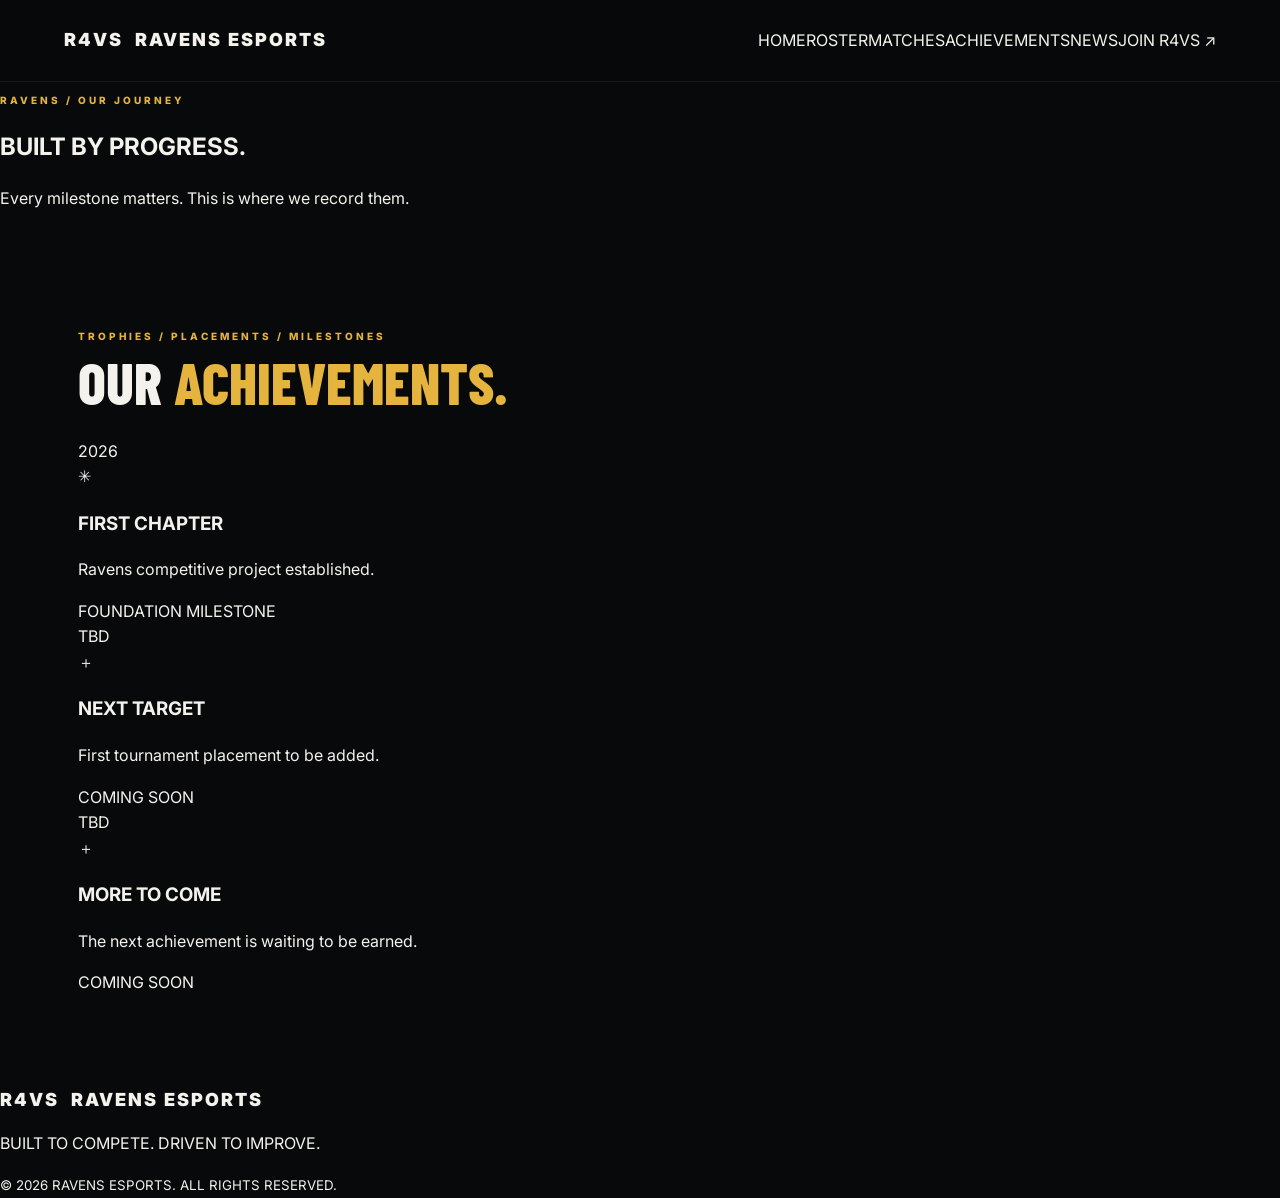
<file: achievements.html>
<!doctype html>
<html lang="en"><head><meta charset="utf-8"><meta name="viewport" content="width=device-width, initial-scale=1"><title>Achievements — RAVENS R4VS</title><link rel="preconnect" href="https://fonts.googleapis.com"><link href="https://fonts.googleapis.com/css2?family=Barlow+Condensed:wght@500;600;700;800;900&family=Inter:wght@400;500;600;700;800&display=swap" rel="stylesheet"><link rel="stylesheet" href="styles.css"></head><body><div class="noise"></div><header class="site-header"><a class="brand" href="index.html"><span class="brand-mark">R<span>4</span>VS</span><span class="brand-sub">RAVENS ESPORTS</span></a><button class="menu-toggle" aria-label="Open navigation" aria-expanded="false">☰</button><nav class="main-nav"><a href="index.html">HOME</a><a href="roster.html">ROSTER</a><a href="matches.html">MATCHES</a><a class="active" href="achievements.html">ACHIEVEMENTS</a><a href="news.html">NEWS</a><a href="join.html" class="nav-cta">JOIN R4VS ↗</a></nav></header><main class="inner-page"><section class="page-hero"><p class="eyebrow">RAVENS / OUR JOURNEY</p><h1>BUILT BY <span>PROGRESS.</span></h1><p>Every milestone matters. This is where we record them.</p></section><section class="section"><div class="section-heading"><div><p class="eyebrow">TROPHIES / PLACEMENTS / MILESTONES</p><h2>OUR <span>ACHIEVEMENTS.</span></h2></div></div><div class="achievement-grid"><article class="achievement-card"><span class="achievement-year">2026</span><div class="trophy">✳</div><h3>FIRST CHAPTER</h3><p>Ravens competitive project established.</p><span class="role">FOUNDATION MILESTONE</span></article><article class="achievement-card muted"><span class="achievement-year">TBD</span><div class="trophy">＋</div><h3>NEXT TARGET</h3><p>First tournament placement to be added.</p><span class="role">COMING SOON</span></article><article class="achievement-card muted"><span class="achievement-year">TBD</span><div class="trophy">＋</div><h3>MORE TO COME</h3><p>The next achievement is waiting to be earned.</p><span class="role">COMING SOON</span></article></div></section></main><footer class="site-footer"><a class="brand" href="index.html"><span class="brand-mark">R<span>4</span>VS</span><span class="brand-sub">RAVENS ESPORTS</span></a><p>BUILT TO COMPETE. DRIVEN TO IMPROVE.</p><small>© 2026 RAVENS ESPORTS. ALL RIGHTS RESERVED.</small></footer><script src="script.js"></script></body></html>
</file>
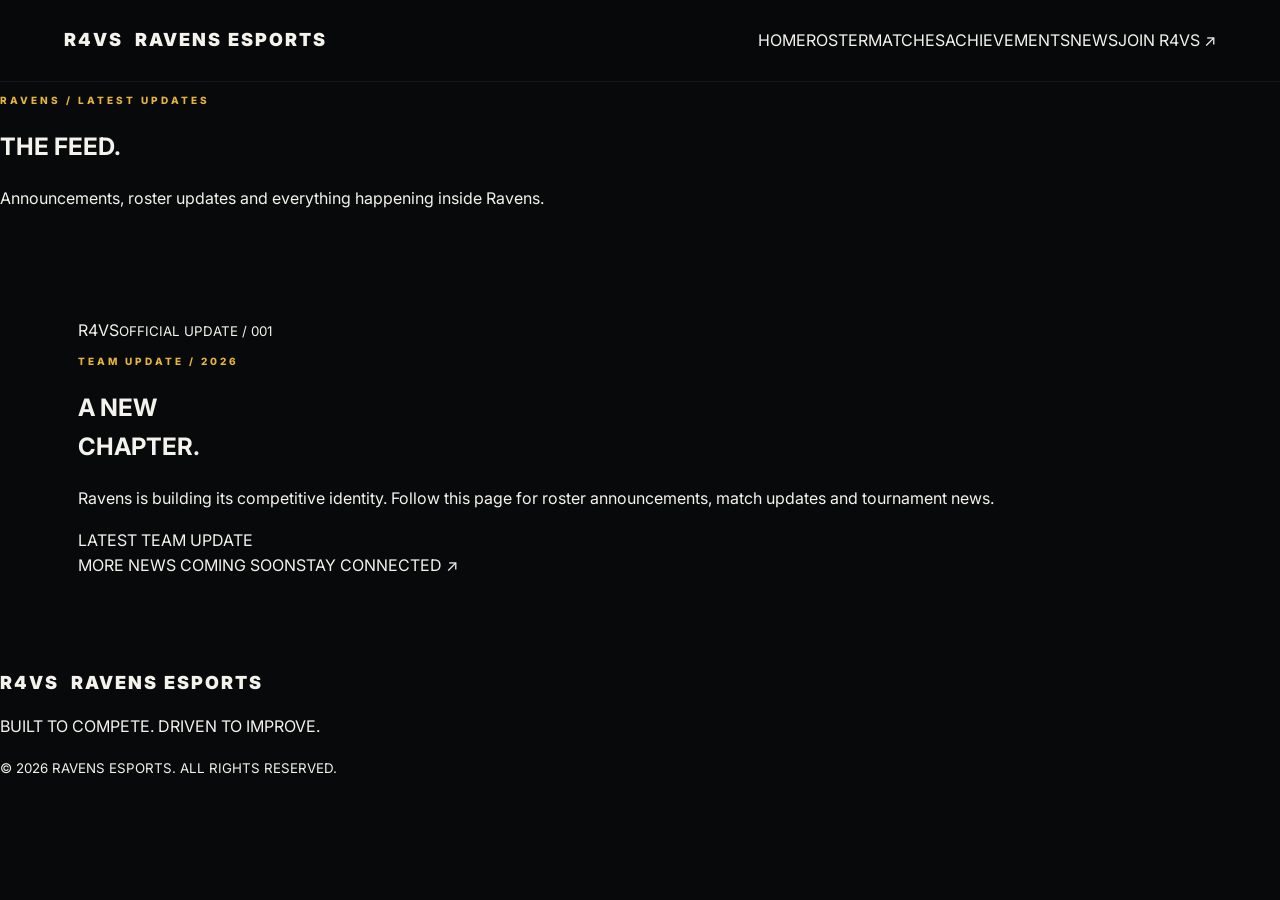
<file: news.html>
<!doctype html>
<html lang="en"><head><meta charset="utf-8"><meta name="viewport" content="width=device-width, initial-scale=1"><title>News — RAVENS R4VS</title><link rel="preconnect" href="https://fonts.googleapis.com"><link href="https://fonts.googleapis.com/css2?family=Barlow+Condensed:wght@500;600;700;800;900&family=Inter:wght@400;500;600;700;800&display=swap" rel="stylesheet"><link rel="stylesheet" href="styles.css"></head><body><div class="noise"></div><header class="site-header"><a class="brand" href="index.html"><span class="brand-mark">R<span>4</span>VS</span><span class="brand-sub">RAVENS ESPORTS</span></a><button class="menu-toggle" aria-label="Open navigation" aria-expanded="false">☰</button><nav class="main-nav"><a href="index.html">HOME</a><a href="roster.html">ROSTER</a><a href="matches.html">MATCHES</a><a href="achievements.html">ACHIEVEMENTS</a><a class="active" href="news.html">NEWS</a><a href="join.html" class="nav-cta">JOIN R4VS ↗</a></nav></header><main class="inner-page"><section class="page-hero"><p class="eyebrow">RAVENS / LATEST UPDATES</p><h1>THE <span>FEED.</span></h1><p>Announcements, roster updates and everything happening inside Ravens.</p></section><section class="section"><div class="news-feature"><div class="news-feature-art"><span>R4VS</span><small>OFFICIAL UPDATE / 001</small></div><div class="news-feature-copy"><p class="eyebrow">TEAM UPDATE / 2026</p><h2>A NEW<br><span>CHAPTER.</span></h2><p>Ravens is building its competitive identity. Follow this page for roster announcements, match updates and tournament news.</p><span class="role">LATEST TEAM UPDATE</span></div></div><div class="empty-row"><span>MORE NEWS COMING SOON</span><span>STAY CONNECTED ↗</span></div></section></main><footer class="site-footer"><a class="brand" href="index.html"><span class="brand-mark">R<span>4</span>VS</span><span class="brand-sub">RAVENS ESPORTS</span></a><p>BUILT TO COMPETE. DRIVEN TO IMPROVE.</p><small>© 2026 RAVENS ESPORTS. ALL RIGHTS RESERVED.</small></footer><script src="script.js"></script></body></html>
</file>
<file: styles.css>
@import url('https://fonts.googleapis.com/css2?family=Barlow+Condensed:wght@500;600;700;800;900&family=Inter:wght@400;500;600;700;800&display=swap');
:root{--bg:#08090b;--panel:#111317;--panel2:#181b20;--gold:#e5b43f;--gold2:#ffd875;--text:#f4f2ec;--muted:#999da5;--line:rgba(229,180,63,.22);--max:1180px}
*{box-sizing:border-box}html{scroll-behavior:smooth}body{margin:0;background:var(--bg);color:var(--text);font-family:Inter,Arial,sans-serif;line-height:1.6}a{color:inherit;text-decoration:none}button,input,textarea,select{font:inherit}.site-header{height:82px;padding:0 max(5vw,24px);display:flex;align-items:center;justify-content:space-between;border-bottom:1px solid rgba(255,255,255,.07);background:rgba(8,9,11,.92);position:sticky;top:0;z-index:20;backdrop-filter:blur(14px)}.brand{display:flex;align-items:center;gap:12px;font-weight:900;letter-spacing:2px;font-size:18px}.brand img{width:43px;height:43px;object-fit:contain}.brand b,.footer b{color:var(--gold)}.nav{display:flex;gap:34px}.nav a{font-size:12px;font-weight:800;letter-spacing:1.2px;color:var(--muted);transition:.25s}.nav a:hover,.nav a.active{color:var(--gold)}.menu-toggle{display:none;background:none;border:0;color:var(--gold);font-size:25px}
.hero{min-height:650px;padding:90px max(8vw,28px);display:grid;grid-template-columns:1.15fr .85fr;align-items:center;gap:30px;max-width:1500px;margin:auto;background:radial-gradient(ellipse at 80% 45%,rgba(229,180,63,.10),transparent 40%),linear-gradient(120deg,#08090b,#0d0f12)}.eyebrow{font-size:10px;letter-spacing:3px;color:var(--gold);font-weight:800}.hero h1,.page-intro h1{font-family:"Barlow Condensed",Impact,sans-serif;font-size:clamp(65px,10vw,126px);line-height:.87;letter-spacing:-2px;margin:20px 0}.hero h1 span,.page-intro h1 span,.section-heading h2 span,.statement h2 span{color:var(--gold)}.lead{font-size:17px;color:#b8bbc1;max-width:470px}.actions{display:flex;gap:14px;flex-wrap:wrap;margin-top:32px}.btn{display:inline-flex;align-items:center;justify-content:center;border:1px solid var(--gold);padding:14px 22px;font-size:11px;font-weight:900;letter-spacing:1.2px;cursor:pointer;transition:.25s}.btn.primary{background:var(--gold);color:#111}.btn.primary:hover{background:var(--gold2);transform:translateY(-3px);box-shadow:0 10px 30px #e5b43f33}.btn.ghost{color:var(--text)}.btn.ghost:hover{background:var(--gold);color:#111}.hero-mark{display:grid;place-items:center;gap:24px}.mark-ring{width:min(330px,65vw);aspect-ratio:1;border:1px solid var(--line);border-radius:50%;display:grid;place-items:center;position:relative;background:radial-gradient(circle,rgba(229,180,63,.09),transparent 65%);animation:float 5s ease-in-out infinite}.mark-ring:before,.mark-ring:after{content:"";position:absolute;inset:18px;border:1px solid rgba(229,180,63,.15);border-radius:50%}.mark-ring:after{inset:-12px;border-style:dashed;animation:spin 35s linear infinite}.mark-ring img{width:52%;height:52%;object-fit:contain}.mark-ring span{font:900 42px "Barlow Condensed";color:var(--gold);text-shadow:0 0 28px #e5b43f55}.mark-caption{font-size:9px;letter-spacing:3px;color:var(--muted)}
.section,.page{max-width:var(--max);margin:auto;padding:90px 28px}.section-heading{margin-bottom:28px}.section-heading h2,.statement h2{font:800 clamp(34px,5vw,58px)/.98 "Barlow Condensed",Impact,sans-serif;margin:8px 0 16px}.division-grid{display:grid;grid-template-columns:1fr 1fr;gap:18px}.division-card{min-height:280px;padding:32px;display:flex;flex-direction:column;align-items:flex-start;justify-content:flex-end;background:linear-gradient(145deg,#171a1f,#0e1013);border:1px solid rgba(255,255,255,.08);position:relative;overflow:hidden;transition:.35s}.division-card:before{content:"";position:absolute;width:250px;height:250px;border:1px solid var(--line);transform:rotate(45deg);right:-110px;top:-100px;transition:.4s}.division-card:hover{transform:translateY(-7px);border-color:var(--gold);box-shadow:0 20px 50px #0008}.division-card:hover:before{transform:rotate(65deg) scale(1.2)}.division-number,.player-game{font-size:9px;letter-spacing:2px;color:var(--gold);font-weight:800}.division-card h2,.division-card h3{font:800 35px "Barlow Condensed";margin:8px 0}.division-card p{color:var(--muted);font-size:13px;margin:0 0 20px}.card-link{font-size:10px;letter-spacing:1.5px;color:var(--gold);font-weight:900}.statement{text-align:center;padding:95px 24px;background:linear-gradient(90deg,transparent,rgba(229,180,63,.06),transparent)}.statement p:last-child{max-width:540px;margin:18px auto;color:var(--muted)}.page{min-height:70vh}.page-intro{padding:40px 0 50px}.page-intro h1{font-size:clamp(54px,8vw,96px)}.page-intro>p:last-child{color:var(--muted);max-width:600px}.roster-divisions{margin:0 0 70px}.player-grid{display:grid;grid-template-columns:repeat(3,1fr);gap:16px}.player-card{min-height:180px;background:var(--panel);border:1px solid rgba(255,255,255,.08);padding:22px;display:flex;align-items:center;gap:18px;position:relative;cursor:pointer;transition:.3s;outline:none}.player-card:hover,.player-card:focus{transform:translateY(-6px);border-color:var(--gold);box-shadow:0 12px 35px #e5b43f18}.player-avatar,.modal-avatar{width:72px;height:72px;flex:0 0 72px;display:grid;place-items:center;background:linear-gradient(135deg,#29251a,#111317);border:1px solid var(--line);color:var(--gold);font:800 35px "Barlow Condensed"}.player-meta h3{font:800 28px "Barlow Condensed";margin:3px 0}.player-meta p{font-size:11px;color:var(--muted);margin:0}.open-profile{position:absolute;right:17px;top:15px;color:var(--gold)}.note,.form-hint{font-size:11px;color:var(--muted);margin-top:24px}.subsection{padding:25px 0 60px}.rl-grid{grid-template-columns:repeat(2,minmax(0,1fr))}.match-columns{display:grid;grid-template-columns:1fr 1fr;gap:18px}.match-box{background:var(--panel);border:1px solid rgba(255,255,255,.08);padding:25px}.match-box h3{font:800 24px "Barlow Condensed";margin:0 0 20px}.empty-state{border:1px dashed var(--line);padding:35px 18px;text-align:center;color:var(--gold);font-weight:900;letter-spacing:1.5px;font-size:12px}.empty-state span{display:block;color:var(--muted);font-size:11px;font-weight:400;letter-spacing:0;margin-top:8px}.application-section{padding-top:55px}.application-form{display:grid;grid-template-columns:1fr 1fr;gap:16px;background:var(--panel);padding:25px;border:1px solid rgba(255,255,255,.08)}.application-form label{font-size:11px;color:var(--muted);font-weight:700;display:flex;flex-direction:column;gap:8px}.application-form input,.application-form textarea,.application-form select{width:100%;background:#090a0c;color:var(--text);border:1px solid #303239;padding:13px;outline:none}.application-form input:focus,.application-form textarea:focus,.application-form select:focus{border-color:var(--gold)}.application-form textarea{resize:vertical}.full-field{grid-column:1/-1}.application-form button{justify-self:start}.application-form .form-hint{align-self:center;margin:0}.modal{position:fixed;inset:0;z-index:50;background:#000b;display:none;place-items:center;padding:20px}.modal.open{display:grid;animation:fade .2s}.modal-panel{width:min(470px,100%);background:#111317;border:1px solid var(--gold);padding:35px;position:relative;text-align:center;animation:rise .3s}.modal-close{position:absolute;right:15px;top:8px;background:none;border:0;color:var(--gold);font-size:30px;cursor:pointer}.modal-avatar{margin:20px auto}.modal-panel h2{font:800 40px "Barlow Condensed";margin:0}.modal-panel>p:not(.eyebrow){color:var(--muted);font-size:13px}.profile-facts{display:grid;gap:8px;text-align:left;margin-top:24px}.profile-facts span{display:flex;justify-content:space-between;gap:15px;border-top:1px solid var(--line);padding-top:10px;font-size:9px;color:var(--gold);letter-spacing:1px}.profile-facts b{color:var(--muted);font-weight:500;letter-spacing:0}.filter-row{display:flex;gap:8px;margin-bottom:25px}.filter{background:transparent;color:var(--muted);border:1px solid #303239;padding:10px 15px;font-size:10px;font-weight:800;cursor:pointer}.filter.active,.filter:hover{background:var(--gold);border-color:var(--gold);color:#111}.footer{border-top:1px solid rgba(255,255,255,.08);padding:28px max(5vw,24px);display:flex;align-items:center;justify-content:space-between;gap:20px;color:var(--muted);font-size:10px}.footer div{display:flex;gap:18px}.footer a:hover{color:var(--gold)}
.reveal{opacity:0;transform:translateY(20px);transition:opacity .7s ease,transform .7s ease}.reveal.visible{opacity:1;transform:none}@keyframes float{50%{transform:translateY(-10px)}}@keyframes spin{to{transform:rotate(360deg)}}@keyframes fade{from{opacity:0}to{opacity:1}}@keyframes rise{from{opacity:0;transform:translateY(15px)}to{opacity:1;transform:none}}
@media(max-width:760px){.site-header{height:70px}.menu-toggle{display:block}.nav{display:none;position:absolute;top:70px;left:0;right:0;background:#101216;padding:20px 25px;flex-direction:column;gap:18px;border-bottom:1px solid var(--line)}.nav.open{display:flex}.hero{grid-template-columns:1fr;padding:70px 28px;min-height:unset}.hero-mark{padding:35px 0}.hero h1{font-size:76px}.section,.page{padding:65px 22px}.division-grid,.match-columns{grid-template-columns:1fr}.player-grid{grid-template-columns:1fr 1fr}.player-card{padding:15px;gap:12px}.player-avatar{width:55px;height:55px;flex-basis:55px}.player-meta h3{font-size:23px}.application-form{grid-template-columns:1fr}.full-field{grid-column:auto}.footer{flex-wrap:wrap}.footer div{width:100%}}@media(max-width:480px){.player-grid,.rl-grid{grid-template-columns:1fr}.player-card{min-height:130px}.hero h1{font-size:65px}.division-card{min-height:240px}.filter-row{flex-wrap:wrap}}
@media(prefers-reduced-motion:reduce){*,*:before,*:after{scroll-behavior:auto!important;animation:none!important;transition:none!important}.reveal{opacity:1;transform:none}}
</file>
